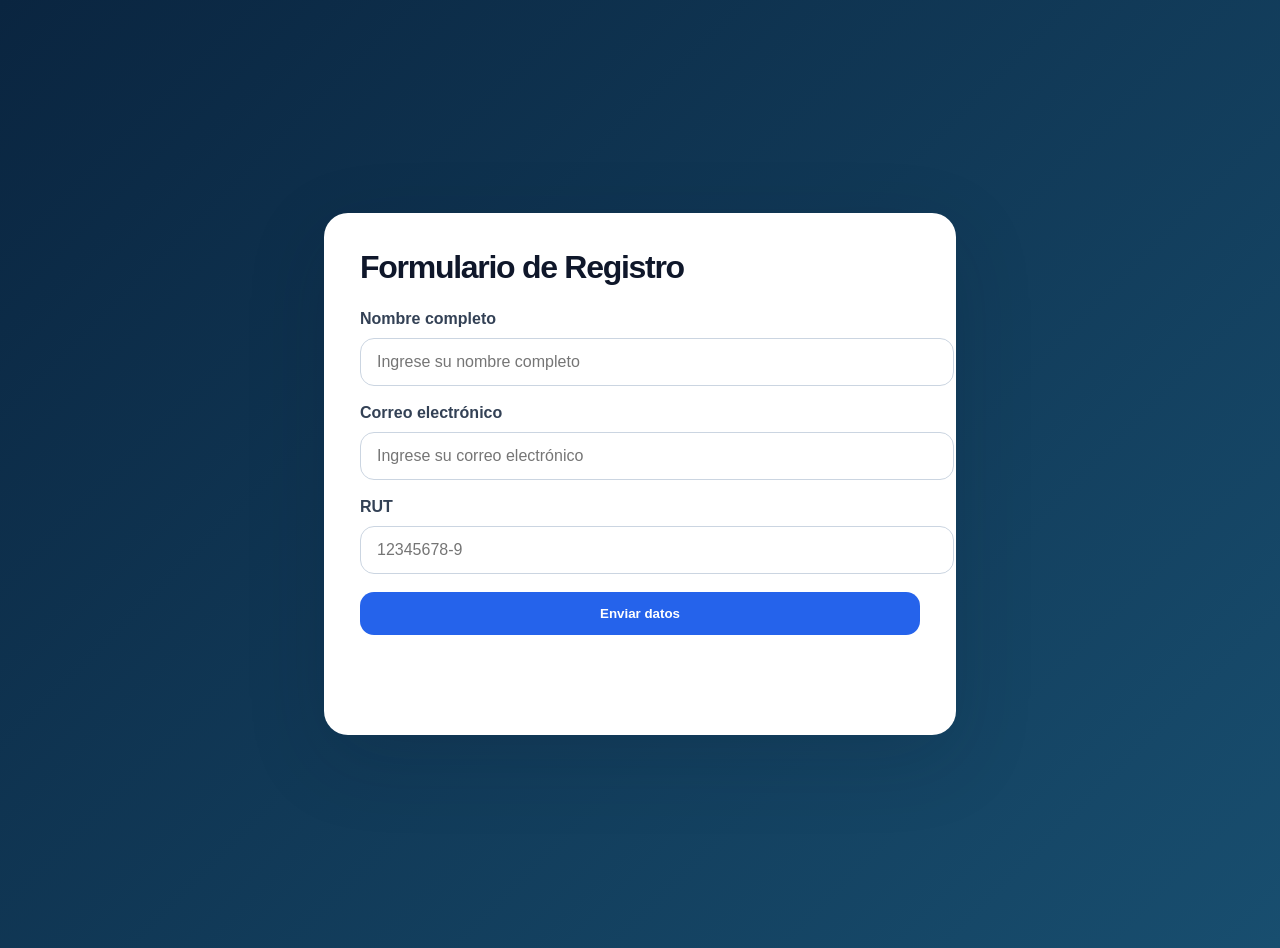
<file: Prototipo/index.html>
<!DOCTYPE html>
<html lang="es">
 <head>
    <meta charset="UTF-8">
    <meta name="viewport" content="width=device-width, initial-scale=1.0">
    <title>Formulario de Registro</title>
    <script src="https://code.jquery.com/jquery-3.6.0.min.js"></script>
    <style>
        body {
            margin: 0;
            font-family: 'Segoe UI', Tahoma, Geneva, Verdana, sans-serif;
            background: linear-gradient(135deg, #0a2540 0%, #184e6f 100%);
            color: #0f172a;
            min-height: 100vh;
            display: flex;
            align-items: center;
            justify-content: center;
            padding: 24px;
        }

        .form-container {
            width: min(100%, 560px);
            background: #ffffff;
            border-radius: 24px;
            box-shadow: 0 24px 80px rgba(15, 23, 42, 0.16);
            padding: 36px;
        }

        .form-container h2 {
            margin: 0 0 24px;
            font-size: 2rem;
            letter-spacing: -0.04em;
            color: #0f172a;
        }

        .form-field {
            display: grid;
            gap: 10px;
            margin-bottom: 18px;
        }

        .form-field label {
            font-weight: 600;
            color: #334155;
        }

        .form-field input {
            width: 100%;
            padding: 14px 16px;
            border: 1px solid #cbd5e1;
            border-radius: 14px;
            font-size: 1rem;
            color: #0f172a;
            transition: border-color 0.2s ease, box-shadow 0.2s ease;
        }

        .form-field input:focus {
            outline: none;
            border-color: #2563eb;
            box-shadow: 0 0 0 4px rgba(37, 99, 235, 0.12);
        }

        .form-actions {
            display: flex;
            flex-direction: column;
            gap: 14px;
            margin-top: 10px;
        }

        .submit-button {
            border: none;
            border-radius: 14px;
            background: #2563eb;
            color: #ffffff;
            font-weight: 700;
            cursor: pointer;
            padding: 14px 18px;
            transition: transform 0.2s ease, background-color 0.2s ease;
        }

        .submit-button:hover {
            background-color: #1d4ed8;
            transform: translateY(-1px);
        }

        #Mensaje {
            min-height: 1.2rem;
            font-size: 0.98rem;
        }

        .message-error {
            color: #b91c1c;
        }

        .message-success {
            color: #047857;
        }
    </style>
 </head>
  <body>
    <div class="form-container">
      <h2>Formulario de Registro</h2>
      <form id="formulario" novalidate>
        <div class="form-field">
          <label for="nombre">Nombre completo</label>
          <input type="text" id="nombre" placeholder="Ingrese su nombre completo" autocomplete="name" required>
        </div>

        <div class="form-field">
          <label for="correo">Correo electrónico</label>
          <input type="email" id="correo" placeholder="Ingrese su correo electrónico" autocomplete="email" required>
        </div>

        <div class="form-field">
          <label for="rut">RUT</label>
          <input type="text" id="rut" placeholder="12345678-9" autocomplete="off" required>
        </div>

        <div class="form-actions">
          <button type="submit" class="submit-button">Enviar datos</button>
          <p id="Mensaje" aria-live="polite"></p>
        </div>
      </form>
    </div>

    <script>
        $(document).ready(function() {
            const $form = $('#formulario');
            const $nombre = $('#nombre');
            const $correo = $('#correo');
            const $rut = $('#rut');
            const $mensaje = $('#Mensaje');

            const mostrarMensaje = (texto, tipo) => {
                $mensaje
                    .text(texto)
                    .removeClass('message-error message-success')
                    .addClass(tipo === 'error' ? 'message-error' : 'message-success');
            };

            const esNombreValido = nombre => {
                const valor = nombre.trim();
                return valor.length >= 2 && /^[A-Za-zÁÉÍÓÚáéíóúÑñ\s]+$/.test(valor);
            };

            const esCorreoValido = correo => {
                return /^[^\s@]+@[^\s@]+\.[^\s@]+$/.test(correo.trim());
            };

            const validarRUT = rut => {
                const limpio = rut.replace(/\./g, '').replace(/-/g, '').toUpperCase().trim();
                if (!/^\d{7,8}[0-9K]$/.test(limpio)) {
                    return false;
                }

                const cuerpo = limpio.slice(0, -1);
                const dv = limpio.slice(-1);
                let suma = 0;
                let multiplicador = 2;

                for (let i = cuerpo.length - 1; i >= 0; i--) {
                    suma += parseInt(cuerpo.charAt(i), 10) * multiplicador;
                    multiplicador = multiplicador === 7 ? 2 : multiplicador + 1;
                }

                const resultado = 11 - (suma % 11);
                const dvEsperado = resultado === 11 ? '0' : resultado === 10 ? 'K' : String(resultado);
                return dvEsperado === dv;
            };

            $form.on('submit', function(event) {
                event.preventDefault();

                const nombre = $nombre.val();
                const correo = $correo.val();
                const rut = $rut.val();

                if (!nombre || !correo || !rut) {
                    mostrarMensaje('Por favor, complete todos los campos.', 'error');
                    return;
                }

                if (!esNombreValido(nombre)) {
                    mostrarMensaje('Ingrese un nombre válido sin números ni símbolos.', 'error');
                    return;
                }

                if (!esCorreoValido(correo)) {
                    mostrarMensaje('Ingrese un correo electrónico válido.', 'error');
                    return;
                }

                if (!validarRUT(rut)) {
                    mostrarMensaje('Ingrese un RUT válido.', 'error');
                    return;
                }

                mostrarMensaje('Formulario enviado correctamente.', 'success');
                // Aquí puedes enviar los datos al servidor usando AJAX
            });
        });
    </script>
</body>
</html>
</file>
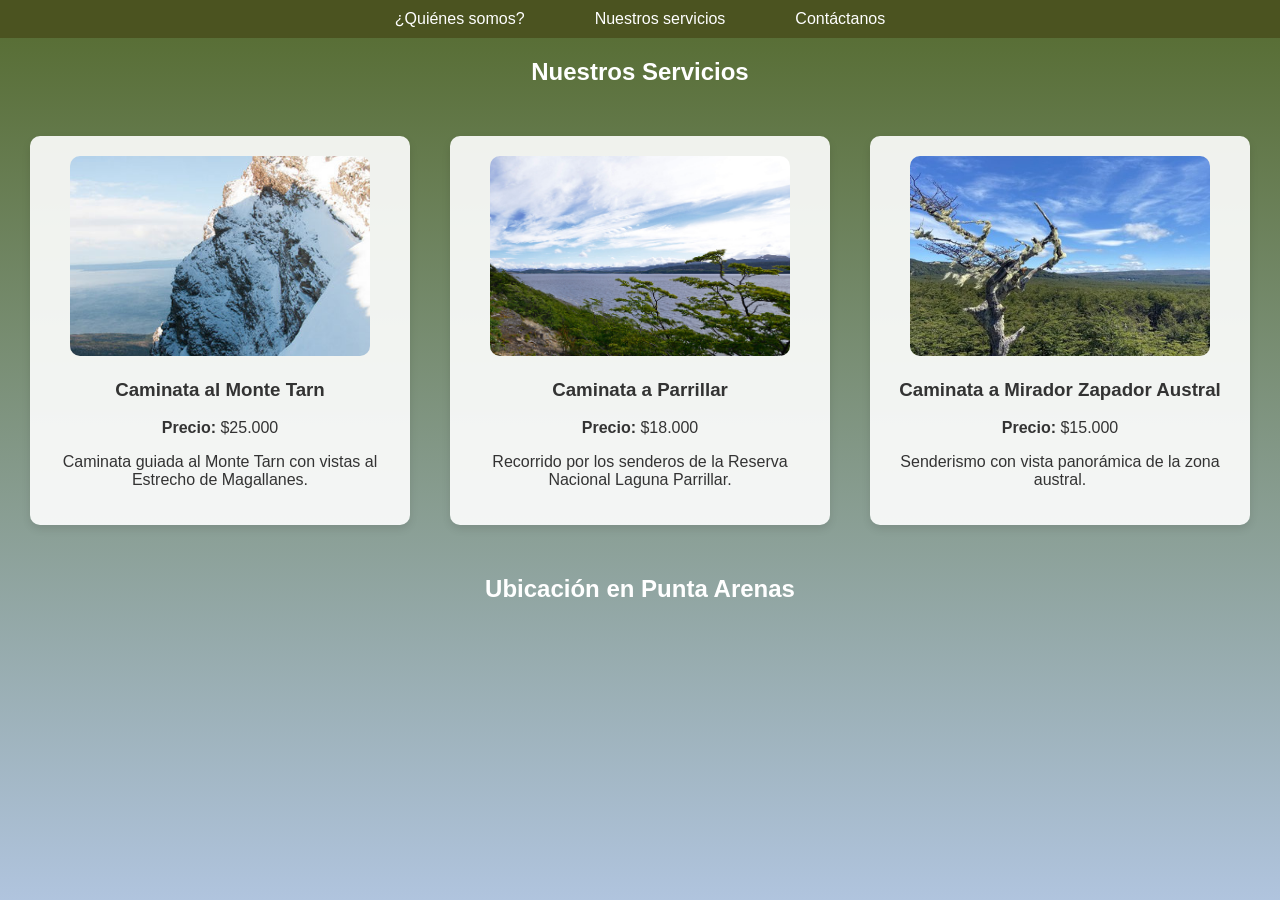
<file: Proyecto Final/index.html>
<!DOCTYPE html>
<html lang="es">
<head>
    <meta charset="UTF-8">
    <meta name="viewport" content="width=device-width, initial-scale=1.0">
    <title>Turismo Extremo Sur</title>
    <link rel="stylesheet" href="styles.css">
    <script src="https://code.jquery.com/jquery-3.6.0.min.js"></script>
</head>
<body>

    <!-- Barra de Navegación -->
    <nav>
        <ul>
            <li><a href="somos.html">¿Quiénes somos?</a></li>
            <li><a href="index.html">Nuestros servicios</a></li>
            <li><a href="contacto.html">Contáctanos</a></li>
        </ul>
    </nav>

 

    <!-- Sección Nuestros Servicios -->
<section id="nuestros-servicios">
    <h1>Nuestros Servicios</h1>

    <div id="contenedor-servicios" class="servicios-grid">
    
    </div>
    
    <!-- Inserción del Mapa de la zona (Punta Arenas) -->
    <div class="mapa-container">
        <h2>Ubicación en Punta Arenas</h2>
        <iframe 
            src="https://www.google.com/maps/embed?pb=!1m18!1m12!1m3!1d84950.55627581729!2d-70.988224!3d-53.162544!2m3!1f0!2f0!3f0!3m2!1i1024!2i768!4f13.1!3m3!1m2!1s0xbdb2638368863f67%3A0x6b77242137688!2sPunta%20Arenas%2C%20Magallanes%20y%20la%20Ant%C3%A1rtica%20Chilena!5e0!3m2!1ses!2scl!4v1714830000000" 
            width="100%" 
            height="450" 
            style="border:0;" 
            allowfullscreen="" 
            loading="lazy" 
            referrerpolicy="no-referrer-when-downgrade">
        </iframe>
    </div>
</section>

    <script src="scripts.js"></script>
</body>
</html>
</file>
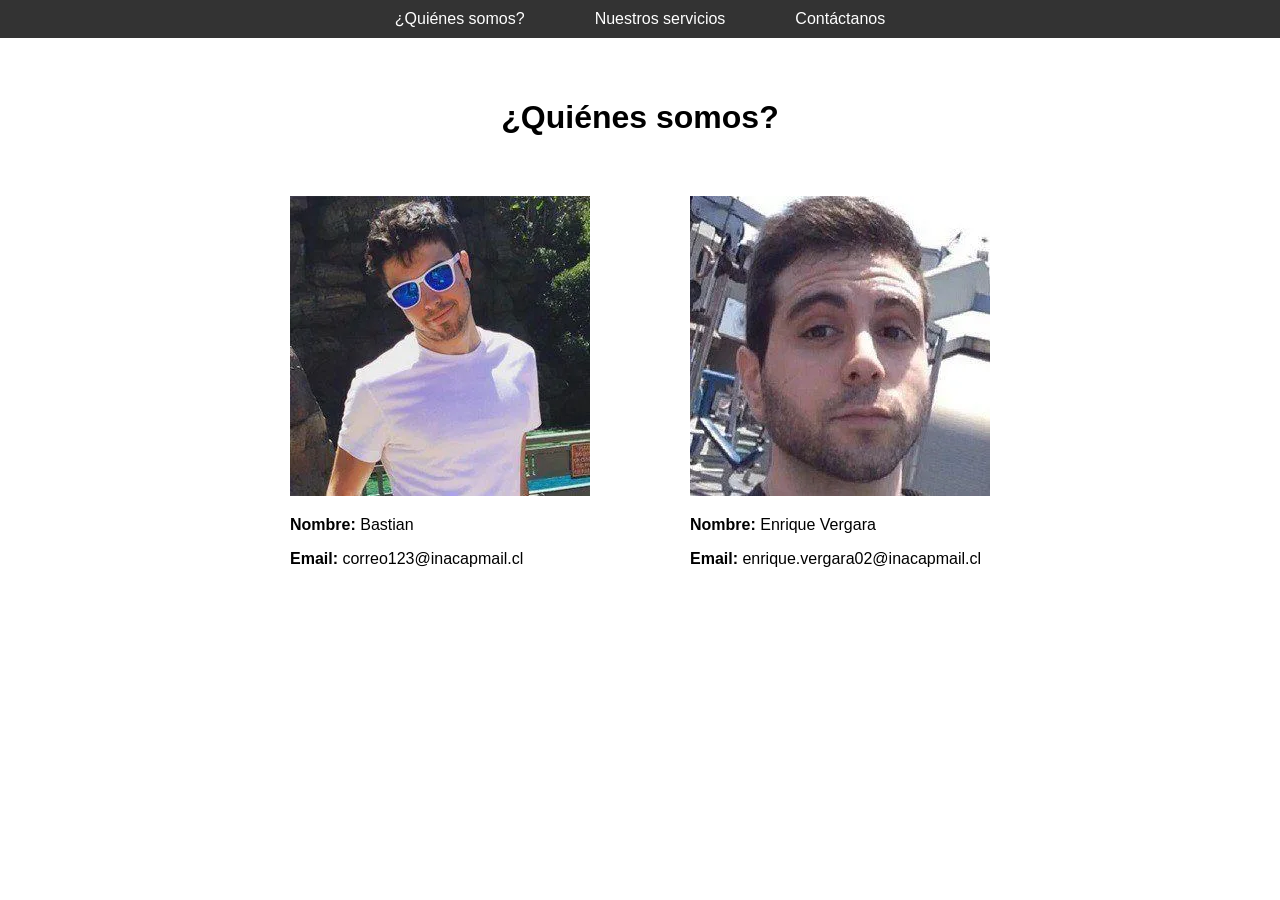
<file: Avance/somos.html>
<!DOCTYPE html>
<html lang="en">
<head>
    <meta charset="UTF-8">
    <meta name="viewport" content="width=device-width, initial-scale=1.0">
    <link rel="stylesheet" href="styles.css">
    <title>Document</title>
</head>
<body>
    <!-- Barra de Navegación -->
    <nav>
        <ul>
            <li><a href="somos.html">¿Quiénes somos?</a></li>
            <li><a href="index.html">Nuestros servicios</a></li>
            <li><a href="contacto/contacto.html">Contáctanos</a></li>
        </ul>
    </nav>
    <div class="somos">
        <h1>¿Quiénes somos?</h1>
        <div class="integrantes">
            <div class="integrante_1">
                <img src="img/willyrex-image.webp">
                <p><strong>Nombre:</strong> Bastian</p>
                <p><strong>Email:</strong> correo123@inacapmail.cl</p>
            </div>
            <div class="separador"></div>
            <div class="integrante_2">
                <img src="img/vegetta777-image.webp">
                <p><strong>Nombre:</strong> Enrique Vergara</p>
                <p><strong>Email:</strong> enrique.vergara02@inacapmail.cl</p>
            </div>
        </div>
    </div>
</body>
</html>
</file>
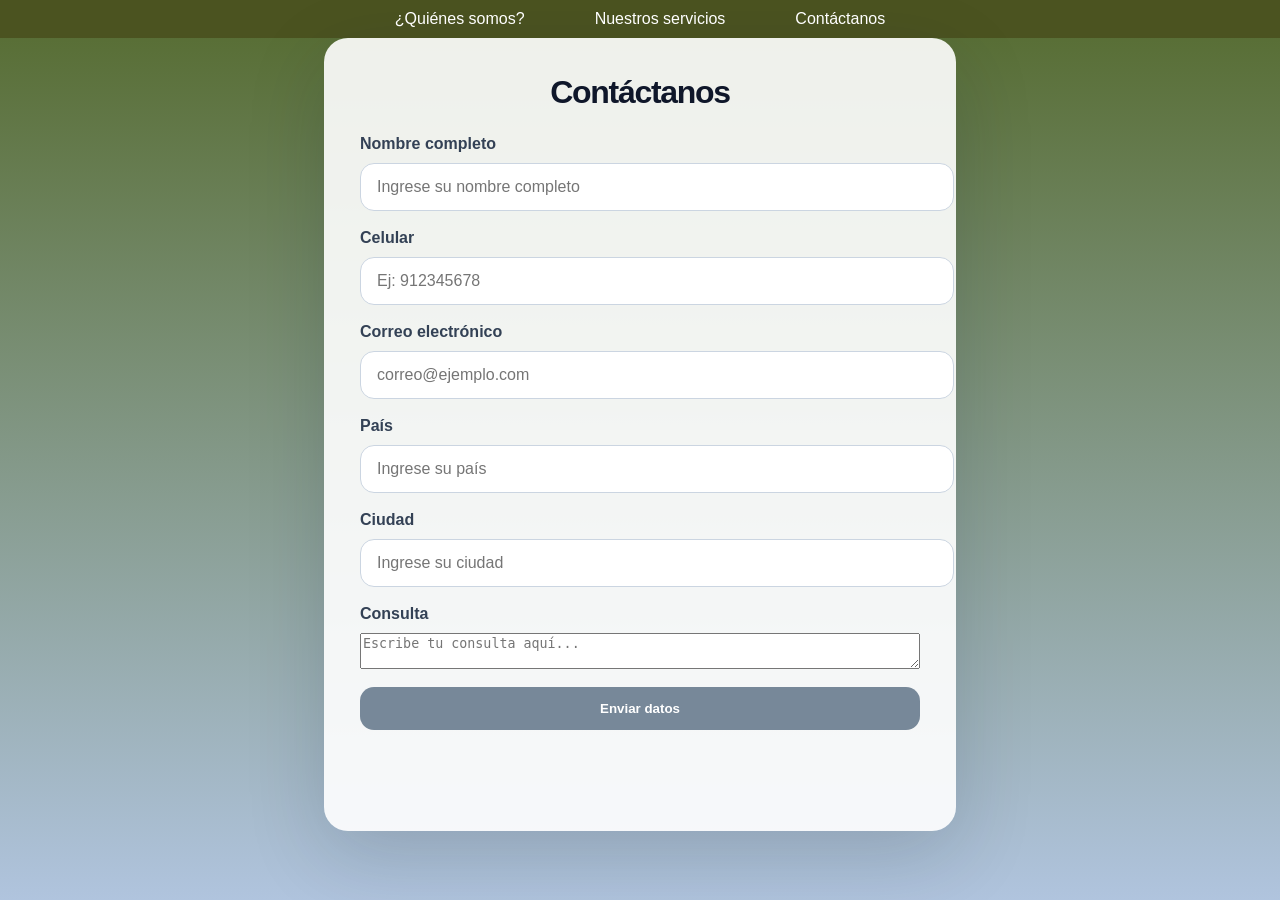
<file: Proyecto Final/contacto.html>
<!DOCTYPE html>
<html lang="es">
 <head>
    <meta charset="UTF-8">
    <meta name="viewport" content="width=device-width, initial-scale=1.0">
    <title>Formulario de Registro</title>
    <link rel="stylesheet" href="styles.css">
    <script src="https://code.jquery.com/jquery-3.6.0.min.js"></script>

 </head>
  <body>
    <!-- Barra de Navegación -->
    <nav>
        <ul>
            <li><a href="../somos.html">¿Quiénes somos?</a></li>
            <li><a href="index.html">Nuestros servicios</a></li>
            <li><a href="contacto.html">Contáctanos</a></li>
        </ul>
    </nav>

    <div class="form-container">
        <h2>Contáctanos</h2>
        <form id="formulario" novalidate>
            <div class="form-field">
                <label for="nombre">Nombre completo</label>
                <input type="text" id="nombre" placeholder="Ingrese su nombre completo" required>
            </div>

            <div class="form-field">
                <label for="celular">Celular</label>
                <input type="text" id="celular" placeholder="Ej: 912345678" required>
            </div>

            <div class="form-field">
                <label for="correo">Correo electrónico</label>
                <input type="email" id="correo" placeholder="correo@ejemplo.com" required>
            </div>

           
            <div class="form-field">
                <label for="pais">País</label>
                <input type="text" id="pais" placeholder="Ingrese su país" required>
            </div>

            <div class="form-field">
                <label for="ciudad">Ciudad</label>
                <input type="text" id="ciudad" placeholder="Ingrese su ciudad" required>
            </div>

            <div class="form-field">
                <label for="consulta">Consulta</label>
                <textarea id="consulta" placeholder="Escribe tu consulta aquí..." required></textarea>
            </div>

            <div class="form-actions">
              
                <button type="button" class="submit-button" onclick="validarFormulario()">Enviar datos</button>
                <p id="Mensaje" aria-live="polite"></p>
            </div>
        </form>
    </div>
</body>
<script src="scripts.js"></script>
</body>
</html>
</file>
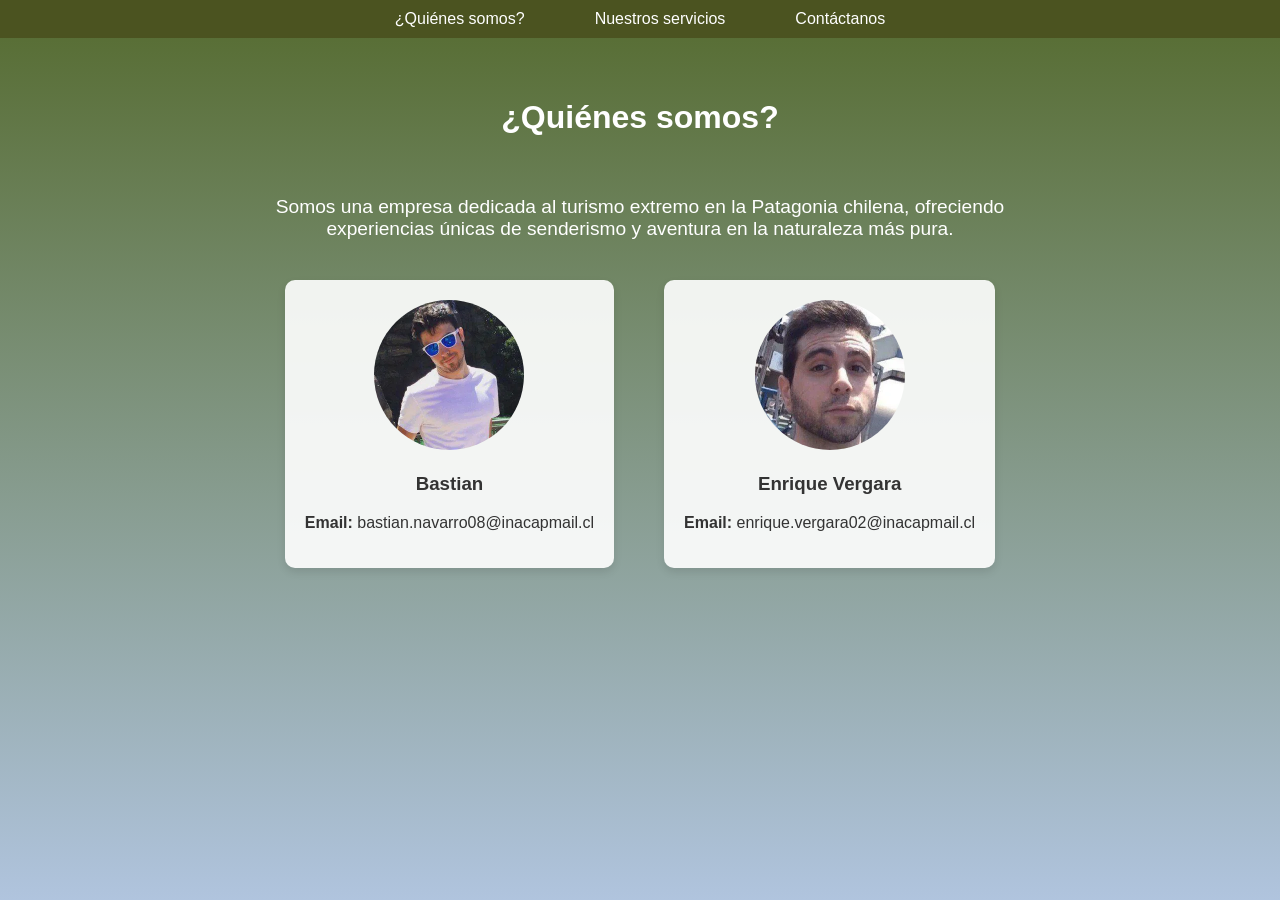
<file: Proyecto Final/somos.html>
<!DOCTYPE html>
<html lang="es">
<head>
    <meta charset="UTF-8">
    <meta name="viewport" content="width=device-width, initial-scale=1.0">
    <link rel="stylesheet" href="styles.css">
    <script src="https://code.jquery.com/jquery-3.6.0.min.js"></script>
    <title>¿Quiénes somos? - Turismo Extremo Sur</title>
</head>
<body>
    <!-- Barra de Navegación -->
    <nav>
        <ul>
            <li><a href="somos.html">¿Quiénes somos?</a></li>
            <li><a href="index.html">Nuestros servicios</a></li>
            <li><a href="contacto.html">Contáctanos</a></li>
        </ul>
    </nav>
    <div class="somos">
        <h1>¿Quiénes somos?</h1>
        <p class="descripcion">Somos una empresa dedicada al turismo extremo en la Patagonia chilena, ofreciendo experiencias únicas de senderismo y aventura en la naturaleza más pura.</p>
        <div class="integrantes">
            <div class="integrante">
                <img src="img/willyrex-image.webp" alt="Bastian Navarro">
                <h3>Bastian</h3>
                <p><strong>Email:</strong> bastian.navarro08@inacapmail.cl</p>
            </div>
            <div class="integrante">
                <img src="img/vegetta777-image.webp" alt="Enrique Vergara">
                <h3>Enrique Vergara</h3>
                <p><strong>Email:</strong> enrique.vergara02@inacapmail.cl</p>
            </div>
        </div>
    </div>
</body>
</html>
</file>
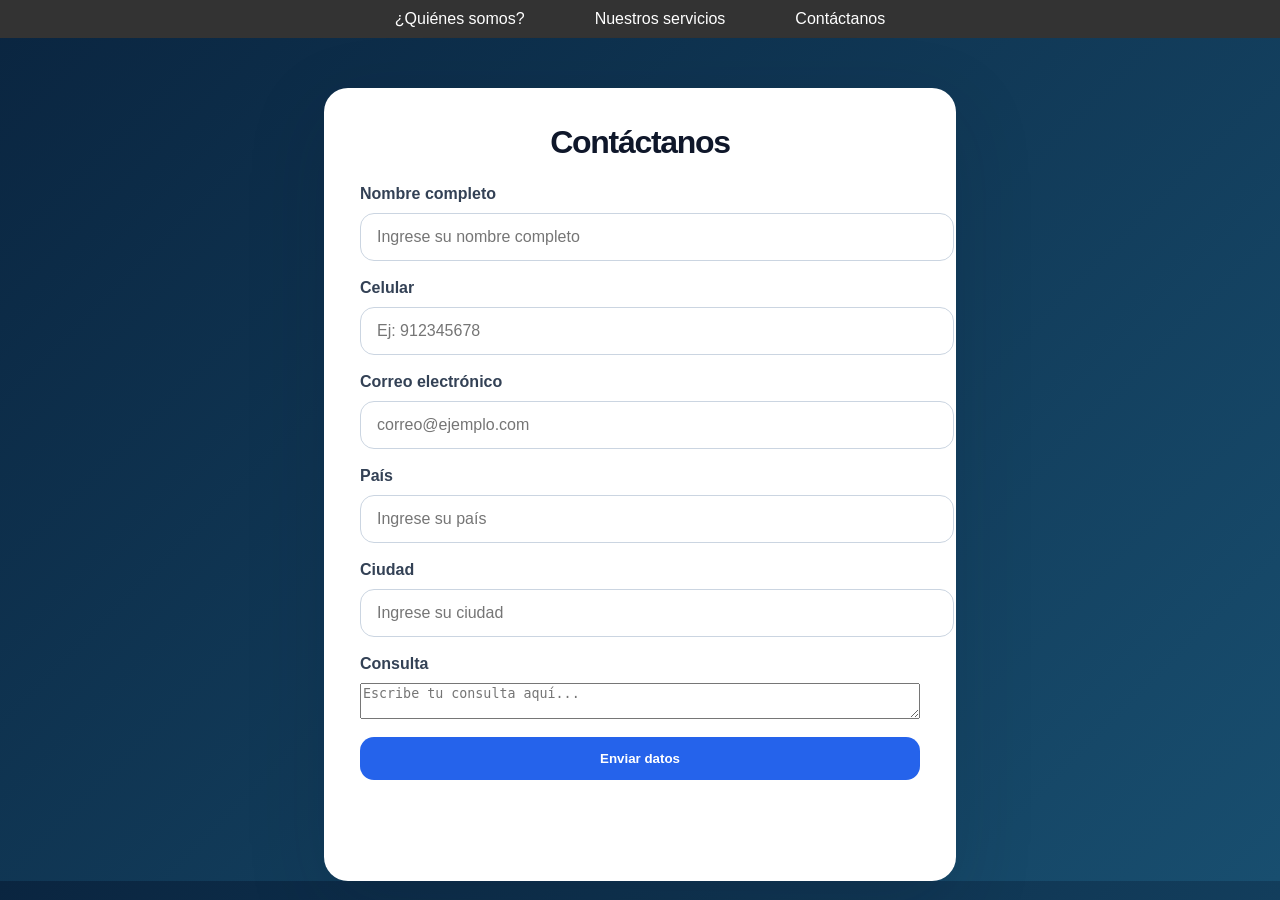
<file: Avance/contacto/contacto.html>
<!DOCTYPE html>
<html lang="es">
 <head>
    <meta charset="UTF-8">
    <meta name="viewport" content="width=device-width, initial-scale=1.0">
    <title>Formulario de Registro</title>
    <link rel="stylesheet" href="styles.css">
    <script src="https://code.jquery.com/jquery-3.6.0.min.js"></script>

 </head>
  <body>
    <!-- Barra de Navegación -->
    <nav>
        <ul>
            <li><a href="../somos.html">¿Quiénes somos?</a></li>
            <li><a href="../index.html">Nuestros servicios</a></li>
            <li><a href="contacto.html">Contáctanos</a></li>
        </ul>
    </nav>

    <div class="form-container">
        <h2>Contáctanos</h2>
        <form id="formulario" novalidate>
            <div class="form-field">
                <label for="nombre">Nombre completo</label>
                <input type="text" id="nombre" placeholder="Ingrese su nombre completo" required>
            </div>

            <div class="form-field">
                <label for="celular">Celular</label>
                <input type="text" id="celular" placeholder="Ej: 912345678" required>
            </div>

            <div class="form-field">
                <label for="correo">Correo electrónico</label>
                <input type="email" id="correo" placeholder="correo@ejemplo.com" required>
            </div>

            <!-- Campos añadidos según requerimiento -->
            <div class="form-field">
                <label for="pais">País</label>
                <input type="text" id="pais" placeholder="Ingrese su país" required>
            </div>

            <div class="form-field">
                <label for="ciudad">Ciudad</label>
                <input type="text" id="ciudad" placeholder="Ingrese su ciudad" required>
            </div>

            <div class="form-field">
                <label for="consulta">Consulta</label>
                <textarea id="consulta" placeholder="Escribe tu consulta aquí..." required></textarea>
            </div>

            <div class="form-actions">
                <!-- Se usa type="button" para manejar la validación con la función específica requerida -->
                <button type="button" class="submit-button" onclick="validarFormulario()">Enviar datos</button>
                <p id="Mensaje" aria-live="polite"></p>
            </div>
        </form>
    </div>
</body>
<script src="scripts.js"></script>
</body>
</html>
</file>
<file: Proyecto Final/styles.css>
body{
    font-family: Arial, Helvetica, sans-serif;
    margin: 0;
    background: linear-gradient(to bottom, #556B2F, #B0C4DE);
    background-attachment: fixed;
    color: #333;
}

nav {
    background-color: #4B5320; 
    padding: 10px;
}

nav ul {
    display: flex;          
    list-style: none;       
    margin: 0;
    padding: 0;
    justify-content: center; 
    gap: 70px;             
}

nav ul li a {
    color: white;
    text-decoration: none; 
    font-family: Arial, sans-serif;
    font-size: 16px;
}


nav ul li a:hover {
    color: #8FBC8F; 
}

img{
    width: 300px;
    height: 300px;
}

.servicios-grid {
    display: grid;
    grid-template-columns: repeat(auto-fit, minmax(300px, 1fr));
    gap: 20px;
    padding: 20px;
}

.integrantes{
    display: flex;
    gap: 50px;
    justify-content: center;
    flex-wrap: wrap;
}

.integrante {
    text-align: center;
    background: rgba(255, 255, 255, 0.9);
    padding: 20px;
    border-radius: 10px;
    box-shadow: 0 4px 8px rgba(0,0,0,0.1);
    color: #333; 
}

.integrante img {
    width: 150px;
    height: 150px;
    border-radius: 50%;
    object-fit: cover;
}

.somos h1{
    display: flex;
    justify-content: center;
    padding: 40px;
    margin-bottom: 20px;
    color: white;
}

.somos .descripcion {
    text-align: center;
    font-size: 1.2em;
    margin-bottom: 40px;
    max-width: 800px;
    margin-left: auto;
    margin-right: auto;
    color: white;
}

#nuestros-servicios h1 {
    color: white;
    text-align: center;
}

.mapa-container h2 {
    color: white;
    text-align: center;
}

.mapa-container iframe {
    max-width: 800px;
    height: 300px;
    display: block;
    margin: 0 auto;
    border-radius: 10px;
}

.servicio-card {
    background: rgba(255, 255, 255, 0.9);
    border-radius: 10px;
    padding: 20px;
    margin: 10px;
    box-shadow: 0 4px 8px rgba(0,0,0,0.1);
    text-align: center;
}

.servicio-card img {
    width: 100%;
    max-width: 300px;
    height: 200px; 
    object-fit: cover; 
    border-radius: 10px;
}

.form-container {
    display: flex;
    flex-direction: column; 
    align-items: stretch;    
    justify-content: flex-start; 
    
    width: min(100%, 560px);
    background: rgba(255, 255, 255, 0.9); 
    border-radius: 24px;
    box-shadow: 0 24px 80px rgba(15, 23, 42, 0.16);
    padding: 36px;
    margin: auto; 
}

.form-container h2 {
    margin: 0 0 24px;
    font-size: 2rem;
    letter-spacing: -0.04em;
    color: #0f172a;
    text-align: center; 
}

.form-field {
    display: grid;
    gap: 10px;
    margin-bottom: 18px;
}

.form-field label {
    font-weight: 600;
    color: #334155;
}

.form-field input {
    width: 100%;
    padding: 14px 16px;
    border: 1px solid #cbd5e1;
    border-radius: 14px;
    font-size: 1rem;
    color: #0f172a;
    transition: border-color 0.2s ease, box-shadow 0.2s ease;
    }

.form-field input:focus {
    outline: none;
    border-color: #2563eb;
    box-shadow: 0 0 0 4px rgba(37, 99, 235, 0.12);
}

.form-actions {
    display: flex;
    flex-direction: column;
    gap: 14px;
    margin-top: 10px;
}

.submit-button {
    border: none;
    border-radius: 14px;
    background: #778899; 
    color: #ffffff;
    font-weight: 700;
    cursor: pointer;
    padding: 14px 18px;
    transition: transform 0.2s ease, background-color 0.2s ease;
}

.submit-button:hover {
    background-color: #696969; 
    transform: translateY(-1px);
}

#Mensaje {
    min-height: 1.2rem;
    font-size: 0.98rem;
}
</file>
<file: Avance/styles.css>
body{
    font-family: Arial, Helvetica, sans-serif;
    margin: 0;

}

nav {
    background-color: #333; 
    padding: 10px;
}

nav ul {
    display: flex;          
    list-style: none;       
    margin: 0;
    padding: 0;
    justify-content: center; 
    gap: 70px;             
}

nav ul li a {
    color: white;
    text-decoration: none; 
    font-family: Arial, sans-serif;
    font-size: 16px;
}


nav ul li a:hover {
    color: #00aaff;
}

img{
    width: 300px;
    height: 300px;
}

.integrantes{
    display: flex;
    gap: 50px;
    justify-content: center;
}

.somos h1{
    display: flex;
    justify-content: center;
    padding: 40px;
    margin-bottom: 20px;
}
</file>
<file: Avance/contacto/styles.css>
body {
    margin: 0;
    font-family: Arial, Helvetica, sans-serif;
    background: linear-gradient(135deg, #0a2540 0%, #184e6f 100%);
    color: #0f172a;

}
nav {
    background-color: #333; 
    padding: 10px;
    margin-bottom: 50px; 
}

nav ul {
    display: flex;          
    list-style: none;       
    margin: 0;
    padding: 0;
    justify-content: center; 
    gap: 70px;             
}

nav ul li a {
    color: white;
    text-decoration: none; 
    font-family: Arial, sans-serif;
    font-size: 16px;
}

nav ul li a:hover {
    color: #00aaff;
}

.form-container {
    display: flex;
    flex-direction: column; 
    align-items: stretch;    
    justify-content: flex-start; 
    
    width: min(100%, 560px);
    background: #ffffff;
    border-radius: 24px;
    box-shadow: 0 24px 80px rgba(15, 23, 42, 0.16);
    padding: 36px;
    margin: auto; 
}

.form-container h2 {
    margin: 0 0 24px;
    font-size: 2rem;
    letter-spacing: -0.04em;
    color: #0f172a;
    text-align: center; 
}

.form-field {
    display: grid;
    gap: 10px;
    margin-bottom: 18px;
}

.form-field label {
    font-weight: 600;
    color: #334155;
}

.form-field input {
    width: 100%;
    padding: 14px 16px;
    border: 1px solid #cbd5e1;
    border-radius: 14px;
    font-size: 1rem;
    color: #0f172a;
    transition: border-color 0.2s ease, box-shadow 0.2s ease;
    }

.form-field input:focus {
    outline: none;
    border-color: #2563eb;
    box-shadow: 0 0 0 4px rgba(37, 99, 235, 0.12);
}

.form-actions {
    display: flex;
    flex-direction: column;
    gap: 14px;
    margin-top: 10px;
}

.submit-button {
    border: none;
    border-radius: 14px;
    background: #2563eb;
    color: #ffffff;
    font-weight: 700;
    cursor: pointer;
    padding: 14px 18px;
    transition: transform 0.2s ease, background-color 0.2s ease;
}

.submit-button:hover {
    background-color: #1d4ed8;
    transform: translateY(-1px);
}

#Mensaje {
    min-height: 1.2rem;
    font-size: 0.98rem;
}

.message-error {
    color: #b91c1c;
}

.message-success {
    color: #047857;
}
</file>
